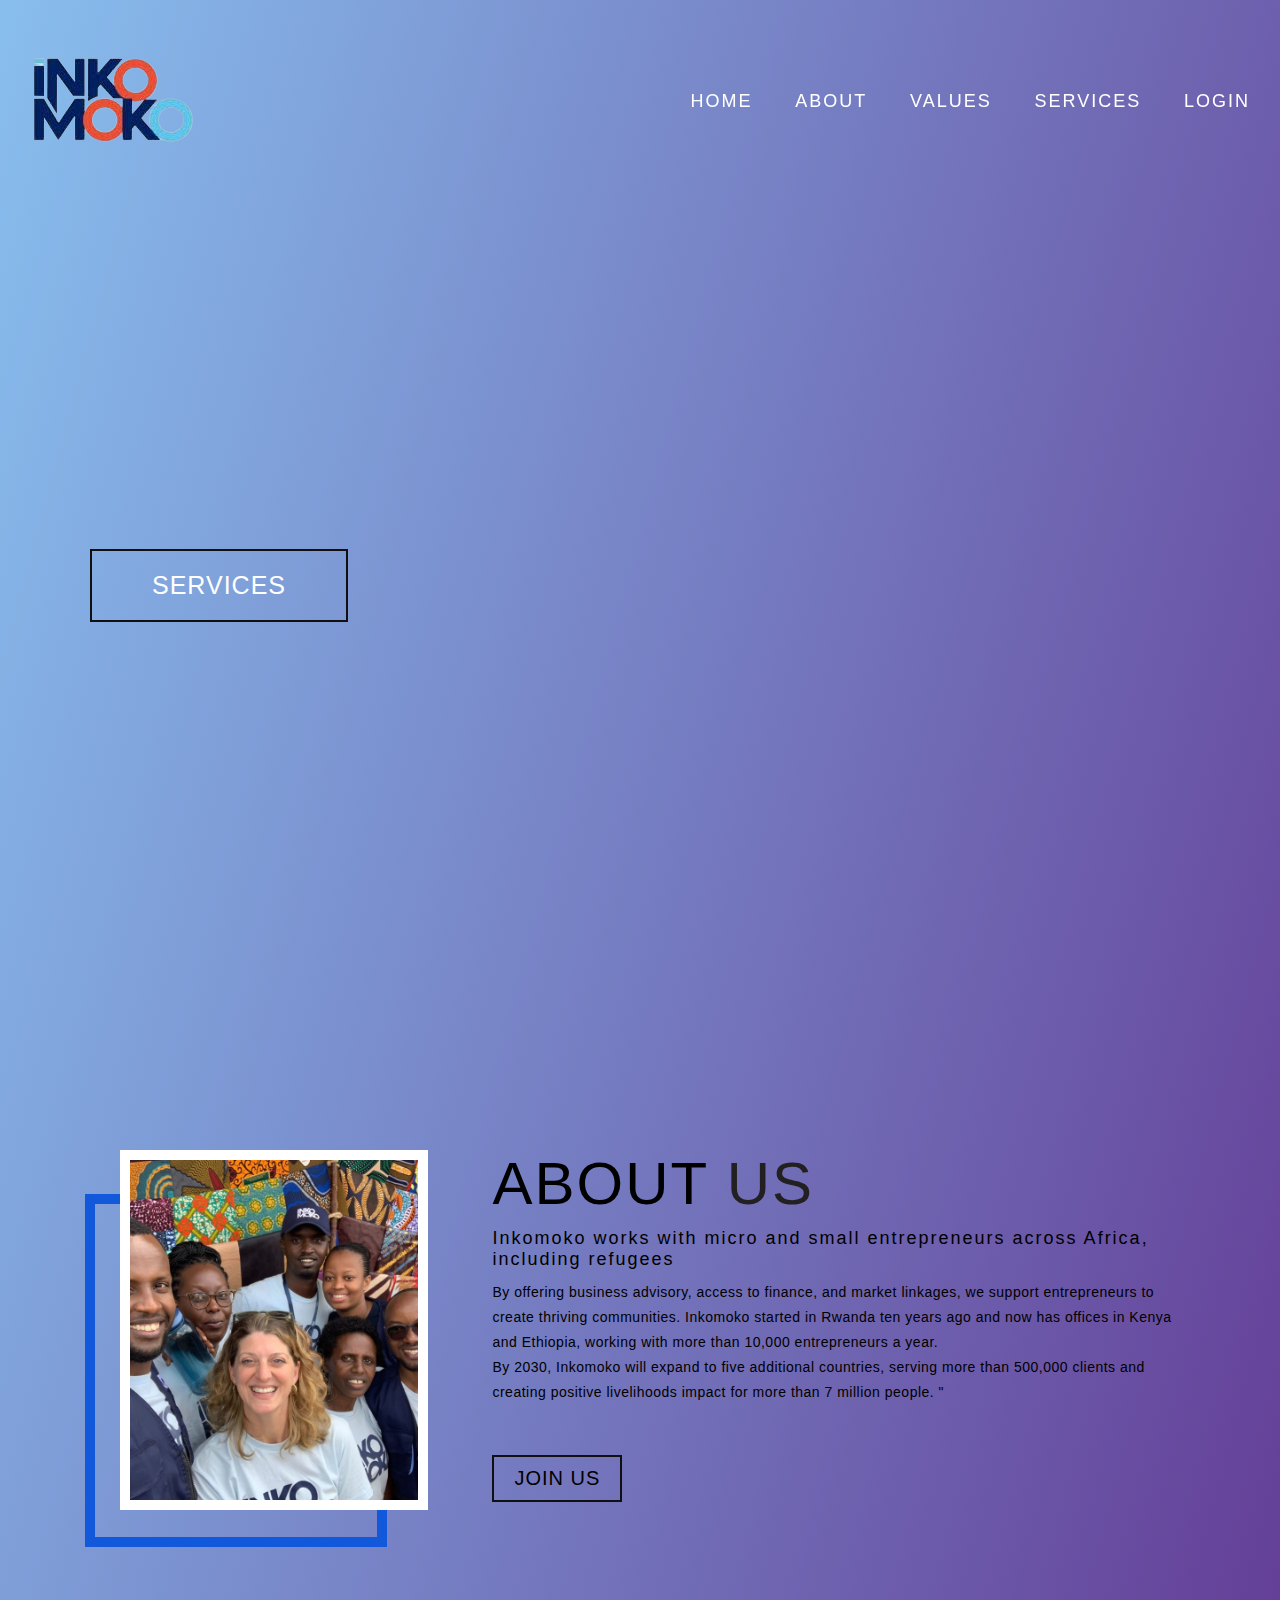
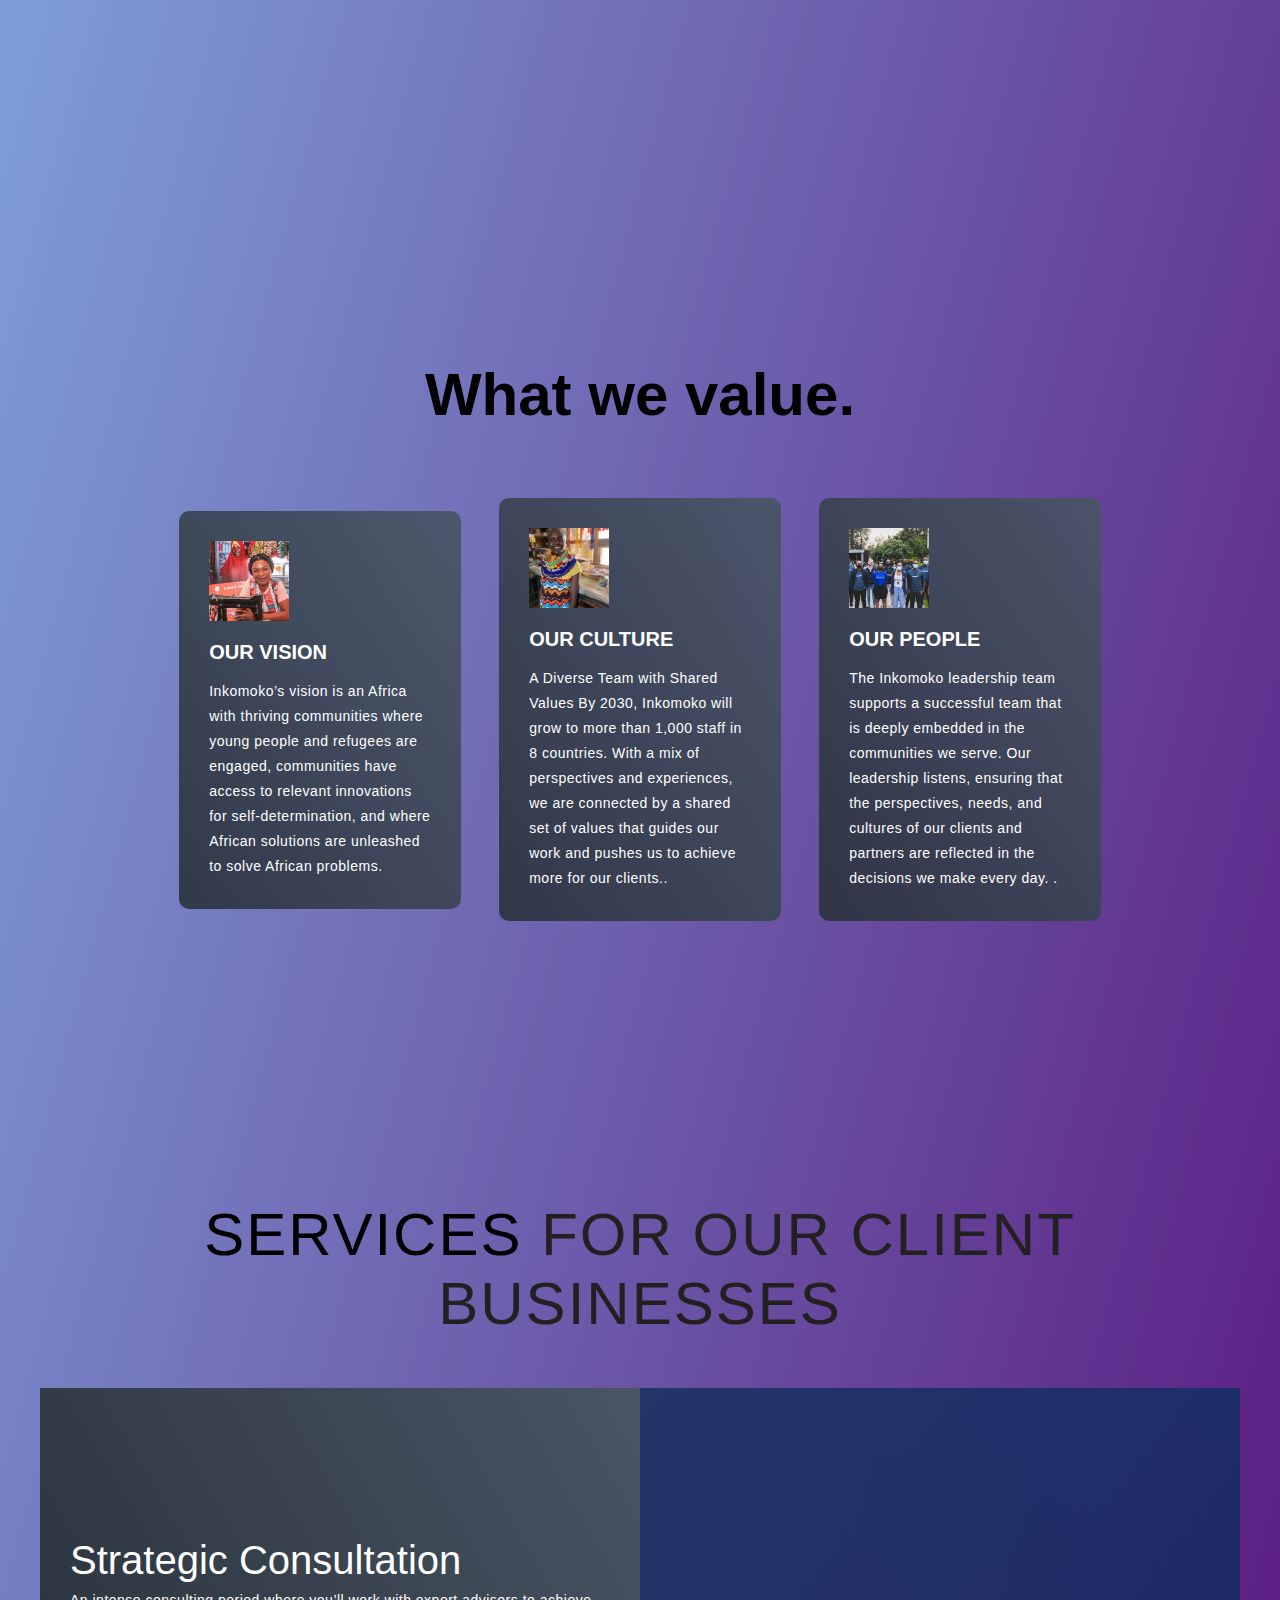
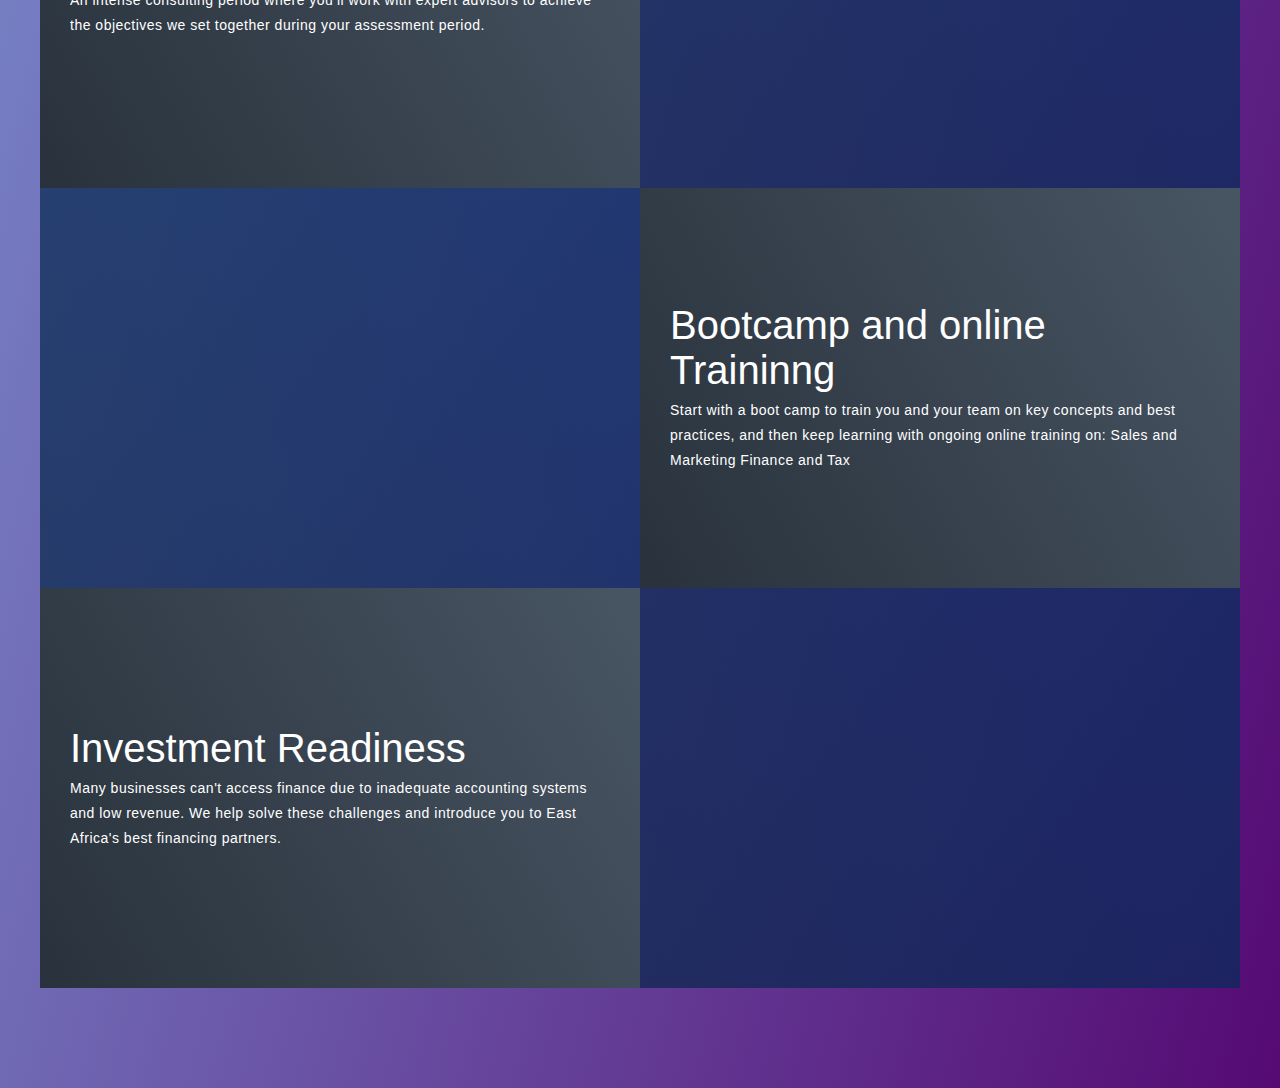
<file: index.html>
<!DOCTYPE html>
<html lang="en">

<head>
  <meta charset="UTF-8">
  <meta name="viewport" content="width=device-width, initial-scale=1.0">
  <link rel="stylesheet" href="style.css">
  <title>My Porfolio</title>
  <link rel="icon" href="./img/website.png">
  <link rel="stylesheet" href="login.css">
</head>

<body>
  <!-- Header -->
  <section id="header">
    <div class="header container">
      <div class="nav-bar">
        <div class="brand">

          <img src="images/Andrio.png">
        </div>
        <div class="nav-list">
            <div class="hamburger"><div class="bar"></div></div>
            <ul>
              <li><a href="#hero" data-after="Home">Home</a></li>
              <li><a href="#about" data-after="About">About</a></li>
              <li><a href="#services" data-after="Service">Values</a></li>
              <li><a href="#projects" data-after="Projects">Services</a></li>
              <li><a href="login.html" data-after="Login">Login</a></li>
            </ul>
          </div>
        </div>
      </div>
    </section>
    <!-- End Header -->
  
  
    <!-- Hero Section  -->
    <section id="hero">
      <div class="hero container">
        <div>
          <h1>Hello, <span></span></h1>
          <h1>welcome to <span></span></h1>
          <h1>Inkomoko<span></span></h1>
        <a href="#projects" type="button" class="cta">Services</a>
      </div>
    </div>
  </section>
  <!-- End Hero Section  -->
   <!-- About Section -->
   <section id="about">
    <div class="about container">
      <div class="col-left">
        <div class="about-img">
          <img src="images/ink.jpg" alt="img" >
        </div>
      </div>
      <div class="col-right">
        <h1 class="section-title">About <span>Us</span></h1>
        <h2> Inkomoko works with micro and small entrepreneurs across Africa, including refugees</h2> 
        <p>By offering business advisory, access to finance, and market linkages, we support entrepreneurs to create thriving communities. Inkomoko started in Rwanda ten years ago and now has offices in Kenya and Ethiopia, working with more than 10,000 entrepreneurs a year.
           <br>By 2030, Inkomoko will expand to five additional countries, serving more than 500,000 clients and creating positive livelihoods impact for more than 7 million people. 
           "</p>
       
        <a href="" class="cta">Join Us</a> 
      </div>
    </div>
  </section>
  <!-- End About Section -->

  <!-- Service Section -->
  <section id="services">
    <div class="services container">
      <div class="service-top">
        <!-- <h1 class="section-title">Serv<span>i</span>ces</h1> -->
        <h1>What we value.</h1>
      </div> <div class="service-bottom">
        <div class="service-item">
          <div class="icon"><img src="images/vision.jpg"/></div>
          <h2>Our Vision</h2>
          <p>Inkomoko’s vision is an Africa with thriving communities where young people and refugees are engaged, communities have access to relevant innovations for self-determination, and where African solutions are unleashed to solve African problems. </p>
        </div> 

        <div class="service-item">
          <div class="icon"><img src="images/turkana.jpg"/></div>
          <h2>Our Culture</h2>
          <p>A Diverse Team with Shared Values
            By 2030, Inkomoko will grow to more than 1,000 staff in 8 countries. With a mix of perspectives and experiences, we are connected by a shared set of values that guides our work and pushes us to achieve more for our clients..</p>
        </div>
        <div class="service-item">
          <div class="icon"><img src="images/Team.jpg"/></div>
          <h2>Our People</h2>
          <p>The Inkomoko leadership team supports a successful team that is deeply embedded in the communities we serve.  Our leadership listens, ensuring that the perspectives, needs, and cultures of our clients and partners are reflected  in the decisions we make every day.  .</p>
        </div>
      </div>
    </div></section>
    <!-- End Service Section -->
  
    <!-- Projects Section -->
    <section id="projects">
      <div class="projects container">
        <div class="projects-header">
          <h1 class="section-title">Services <span>for our Client businesses</span></h1>
        </div>
        <div class="all-projects">
          <div class="project-item">
            <div class="project-info">
              <h1>Strategic Consultation</h1>

              <p>An intense consulting period where you’ll work with expert advisors to achieve the objectives we set together during your assessment period.</p>
            </div>
            <div class="project-img">
            </div>
          </div> <div class="project-item">
            <div class="project-info">
              <h1>Bootcamp and online Traininng</h1>
              
              <p>Start with a boot camp to train you and your team on key concepts and best practices, and then keep learning with ongoing online training on:

                Sales and Marketing
                Finance and Tax</p>
            </div> 
           <div class="project-img">
            </div>
          </div> 
           <div class="project-item">
            <div class="project-info">
              <h1>Investment Readiness</h1>
           
              <p>Many businesses can't access finance due to inadequate accounting systems and low revenue. We help solve these challenges and introduce you to East Africa's best financing partners.</p>
            </div>
            <div class="project-img">
            
          </div>
        </div>  

        </div>
      </div>
    </div>
  </section>
  <!-- End Projects Section -->


  <script src="./app.js"></script>
</body>
</html>
</file>
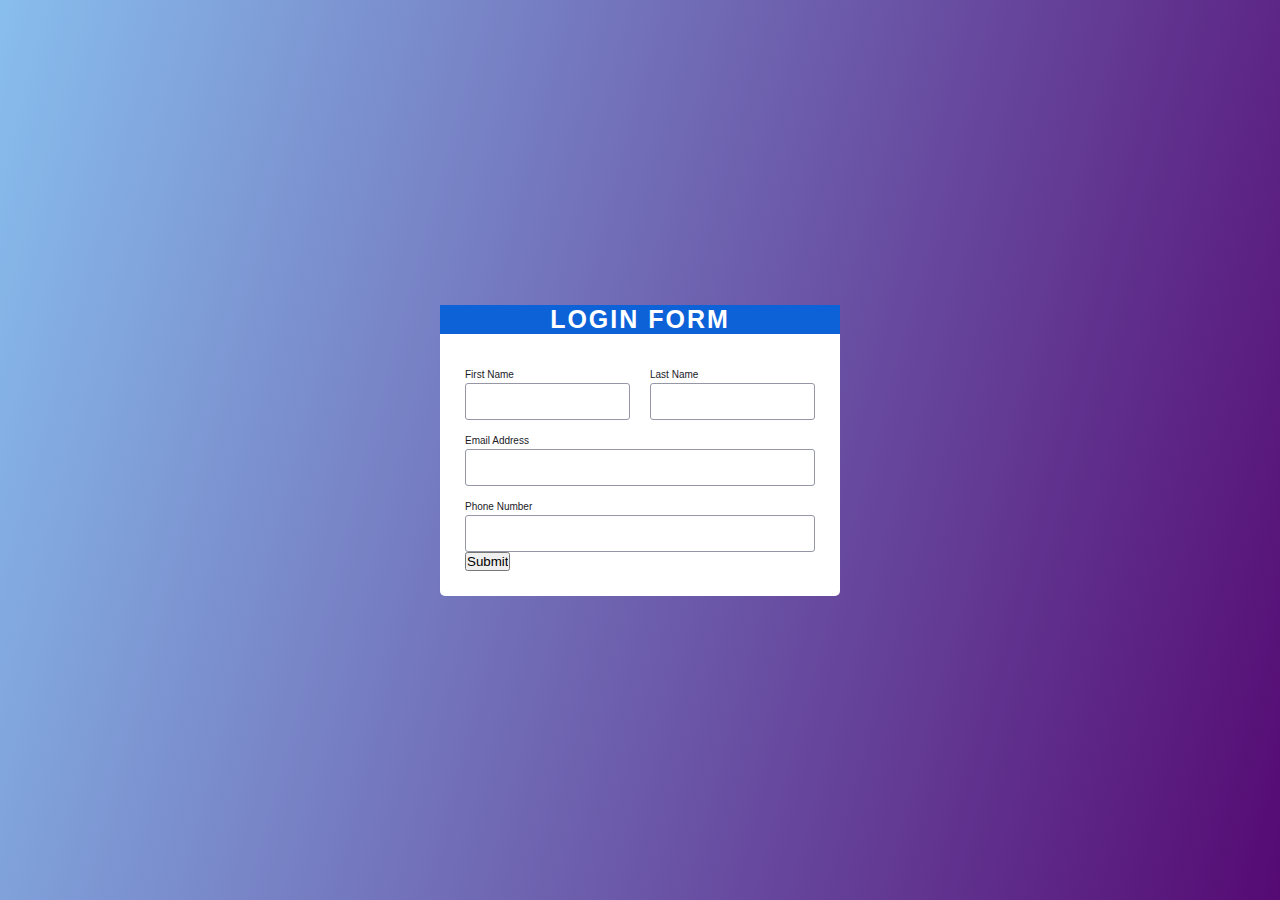
<file: login.html>
<!DOCTYPE html>
<html lang="en">
<head>
  <meta charset="UTF-8">
  <meta http-equiv="X-UA-Compatible" content="IE=edge">
  <meta name="viewport" content="width=device-width, initial-scale=1.0">
  <title>Document</title>
  <link rel="stylesheet" href="style.css">
  <link rel="stylesheet" href="login.css">
</head>
<body>
  
</body>
</html>
<div class="wrapper">

  <div class="registration_form">
 <!-- Title -->
   <div class="title">
     Login Form
   </div>
 
 <!-- Form -->
  <form>
   <div class="form_wrap">
    <div class="input_grp">
 
 <!-- Frist name input Place -->
      <div class="input_wrap">
     <label for="fname">First Name</label>
     <input type="text" id="fname">
      </div>
 
 <!-- Last Name input place -->
     <div class="input_wrap">
       <label for="lname">Last Name</label>
       <input type="text" id="lname">
     </div>
   </div>
 
 <!-- Email Id input Place -->
  <div class="input_wrap">
   <label for="email">Email Address</label>
   <input type="text" id="email">
  </div>
 

  <div class="input_wrap">
   <label for="Phone">Phone Number</label>
   <input type="text" id="country">
  </div>
 
 <!-- Gender Select box -->
 
 
  </ul>
 </div>
 
 <!-- Submit button -->
  <div class="input_wrap">
    <input type="submit" value="Submit" class="submit_btn">
  </div>
 
 </div>
 </form>
 </div>
 </div>
</file>
<file: style.css>
* {
	padding: 0;
	margin: 0;
	box-sizing: border-box;
}
html {
	font-size: 10px;
	font-family: 'Montserrat', sans-serif;
	scroll-behavior: smooth;
}
a {
	text-decoration: none;
}
.container {
	min-height: 100vh;
	width: 100%;
	display: flex;
	align-items: center;
	justify-content: center;
}
img {
	height: 100%;
	width: 100%;
	object-fit: cover;
}
p {
	color: black;
	font-size: 1.4rem;
	margin-top: 5px;
	line-height: 2.5rem;
	font-weight: 300;
	letter-spacing: .05rem;
}
.section-title {
	font-size: 4rem;
	font-weight: 300;
	color: black;
	margin-bottom: 10px;
	text-transform: uppercase;
	letter-spacing: .2rem;
	text-align: center;
}
.section-title span {
	color: rgb(34, 32, 33);
}

.cta {
	display: inline-block;
	padding: 10px 30px;
	color: white;
	background-color: transparent;
	border: 2px solid rgb(17, 15, 16);
	font-size: 2rem;
	text-transform: uppercase;
	letter-spacing: .1rem;
	margin-top: 30px;
	transition: .3s ease;
	transition-property: background-color, color;
}
.cta:hover {
	color: white;
	background-color: rgb(76, 108, 216);
}
.brand h1 {
	font-size: 3rem;
	text-transform: uppercase;
	color: white;
}
.brand h1 span {
	color: rgb(54, 40, 179);
}

/* Header section */
#header {
	position: fixed;
	z-index: 1000;
	left: 0;
	top: 0;
	width: 100vw;
	height: auto;
}#header .header {
	min-height: 8vh;
	background-color: white(178, 201, 160, 0.24);
	transition: .3s ease background-color;
}
#header .nav-bar {
	display: flex;
	align-items: center;
	justify-content: space-between;
	width: 100%;
	height: 100%;
	max-width: 1300px;
	padding: 0 10px;
}#header .nav-list ul {
	list-style: none;
	position: absolute;
	background-color: white;
	width: 100vw;
	height: 100vh;
	left: 100%;
	top: 0;
	display: flex;
	flex-direction: column;
	justify-content: center;
	align-items: center;
	z-index: 1;
	overflow-x: hidden;
	transition: .5s ease left;
}
#header .nav-list ul.active {
	left: 0%;
}#header .nav-list ul a {
	font-size: 2.5rem;
	font-weight: 500;
	letter-spacing: .2rem;
	text-decoration: none;
	color: white;
	text-transform: uppercase;
	padding: 20px;
	display: block;
}
#header .nav-list ul a::after {
	content: attr(data-after);
	position: absolute;
	top: 50%;
	left: 50%;
	transform: translate(-50%, -50%) scale(0);
	color: rgba(240, 248, 255, 0.021);
	font-size: 13rem;
	letter-spacing: 50px;
	z-index: -1;
	transition: .3s ease letter-spacing;
}#header .nav-list ul li:hover a::after {
	transform: translate(-50%, -50%) scale(1);
	letter-spacing: initial;
}
#header .nav-list ul li:hover a {
	color: rgb(43, 30, 116);
}
#header .hamburger {
	height: 60px;
	width: 60px;
	display: inline-block;
	border: 3px solid white;
	border-radius: 50%;
	position: relative;
	display: flex;
	align-items: center;
	justify-content: center;
	z-index: 100;
	cursor: pointer;
	transform: scale(.8);
	margin-right: 20px;
}#header .hamburger:after {
	position: absolute;
	content: '';
	height: 100%;
	width: 100%;
	border-radius: 50%;
	border: 3px solid white;
	animation: hamburger_puls 1s ease infinite;
}
#header .hamburger .bar {
	height: 2px;
	width: 30px;
	position: relative;
	background-color: white;
	z-index: -1;
}#header .hamburger .bar::after,
#header .hamburger .bar::before {
	content: '';
	position: absolute;
	height: 100%;
	width: 100%;
	left: 0;
	background-color: white;
	transition: .3s ease;
	transition-property: top, bottom;
}
#header .hamburger .bar::after {
	top: 8px;
}
#header .hamburger .bar::before {
	bottom: 8px;
}
#header .hamburger.active .bar::before {
	bottom: 0;
}
#header .hamburger.active .bar::after {
	top: 0;
}
/* End Header section */

/* Hero Section */
#hero {

	background-size: 100%;
	background-position: top center;
	position: relative;
	z-index: 1;
}
#hero::after {
	content: '';
	position: absolute;
	left: 0;
	top: 0;
	height: 100%;
	width: 100%;
	background-color: rgb(#550a73);
	opacity: .7;
	z-index: -1;
}#hero .hero {
	max-width: 1200px;
	margin: 0 auto;
	padding: 0 50px;
	justify-content: flex-start;
}
#hero h1 {
	display: block;
	width: fit-content;
	font-size: 4rem;
	position: relative;
	color: transparent;
	animation: text_reveal .5s ease forwards;
	animation-delay: 1s;
}
#hero h1:nth-child(1) {
	animation-delay: 1s;
}
#hero h1:nth-child(2) {
	animation-delay: 2s;
}
#hero h1:nth-child(3) {
	animation: text_reveal_name .5s ease forwards;
	animation-delay: 3s;
}
#hero h1 span {
	position: absolute;
	top: 0;
	left: 0;
	height: 100%;
	width: 0;
	background-color: rgb(64, 83, 192);
	animation: text_reveal_box 1s ease;
	animation-delay: .5s;
}
#hero h1:nth-child(1) span {
	animation-delay: .5s;
}
#hero h1:nth-child(2) span {
	animation-delay: 1.5s;
}
#hero h1:nth-child(3) span {
	animation-delay: 2.5s;
}
/* End Hero Section */

/* about me session */


#about .about {
	flex-direction: column-reverse;
	text-align: center;
	max-width: 1200px;
	margin: 0 auto;
	padding: 100px 20px;
}
#about .col-left {
	width: 250px;
	height: 360px;
}
#about .col-right {
	width: 100%;
}#about .col-right h2 {
	font-size: 1.8rem;
	font-weight: 500;
	letter-spacing: .2rem;
	margin-bottom: 10px;
}
#about .col-right p {
	margin-bottom: 20px;
}
#about .col-right .cta {
	color: black;
	margin-bottom: 50px;
	padding: 10px 20px;
	font-size: 2rem;
}
#about .col-left .about-img {
	height: 90%;
	width: 90%;
	position: relative;
	border: 10px solid white;
}#about .col-left .about-img::after {
	content: '';
	position: absolute;
	left: -33px;
	top: 19px;
	height: 90%;
	width: 90%;
	border: 7px solid rgb(71, 26, 197);
	z-index: -1;
}

/* Services Section */
#services .services {
	flex-direction: column;
	text-align: center;
	max-width: 1500px;
	margin: 0 auto;
	padding: 100px 0;
}
#services .service-top {
	max-width: 500px;
	margin: 0 auto;
}
#services .service-top h1{
font-size: 6rem;
}
#services .service-bottom {
	display: flex;
	align-items: center;
	justify-content: center;
	flex-wrap: wrap;
	margin-top: 50px;
}
#services .service-item {
	flex-basis: 80%;
	display: flex;
	align-items: flex-start;
	justify-content: center;
	flex-direction: column;
	padding: 30px;
	border-radius: 10px;
	background-image: url();
	background-size: cover;
	margin: 10px 5%;
	position: relative;
	z-index: 1;
	overflow: hidden;
}#services .service-item::after {
	content: '';
	position: absolute;
	left: 0;
	top: 0;
	height: 100%;
	width: 100%;
	background-image: linear-gradient(60deg, #29323c 0%, #485563 100%);
	opacity: .9;
	z-index: -1;
}
#services .service-bottom .icon {
	height: 80px;
	width: 80px;
	margin-bottom: 20px;
}#services .service-item h2 {
	font-size: 2rem;
	color: white;
	margin-bottom: 10px;
	text-transform: uppercase;
}


#services .service-item p {
	color: white;
	text-align: left;
}
#services .service-item h1{
	font-size: 20rem;
}
/* End Services Section */

/* Projects section */
#projects .projects {
	flex-direction: column;
	max-width: 1200px;
	margin: 0 auto;
	padding: 100px 0;
}
#projects .projects-header h1 {
	margin-bottom: 50px;
}
#projects .all-projects {
	display: flex;
	align-items: center;
	justify-content: center;
	flex-direction: column;
}
#projects .project-item {
	display: flex;
	align-items: center;
	justify-content: center;
	flex-direction: column;
	width: 80%;
	margin: 20px auto;
	overflow: hidden;
	border-radius: 10px;
}#projects .project-info {
	padding: 30px;
	flex-basis: 50%;
	height: 100%;
	display: flex;
	align-items: flex-start;
	justify-content: center;
	flex-direction: column;
	background-image: linear-gradient(60deg, #29323c 0%, #485563 100%);
	color: white;
}
#projects .project-info h1 {
	font-size: 4rem;
	font-weight: 500;
}
#projects .project-info h2 {
	font-size: 1.8rem;
	font-weight: 500;
	margin-top: 10px;
}
#projects .project-info p {
	color: white;
}
#projects .project-img {
	flex-basis: 50%;
	height: 300px;
	overflow: hidden;
	position: relative;
}
#projects .project-img:after {
	content: '';
	position: absolute;
	left: 0;
	top: 0;
	height: 100%;
	width: 100%;
	background-image: linear-gradient(60deg, #052549 0%, #042f5e 100%);
	opacity: .7;
}
#projects .project-img img {
	transition: .3s ease transform;
}#projects .project-item:hover .project-img img {
	transform: scale(1.1);
}


/* Footer */
#footer {
	background-image: linear-gradient(60deg, #f4f7fa 0%, #e7ebf0 100%);
}#footer .footer {
	min-height: 200px;
	flex-direction: column;
	padding-top: 50px;
	padding-bottom: 10px;
}
#footer h2 {
	color: white;
	font-weight: 500;
	font-size: 1.8rem;
	letter-spacing: .1rem;
	margin-top: 10px;
	margin-bottom: 10px;
}
#footer .social-icon {
	display: flex;
	margin-bottom: 30px;
}
#footer .social-item {
	height: 50px;
	width: 50px;
	margin: 0 5px;
}
#footer .social-item img {
	filter: grayscale(1);
	transition: .3s ease filter;
}#footer .social-item:hover img {
	filter: grayscale(0);
}
#footer p {
	color: white;
	font-size: 1.3rem;
}
/* End Footer */

/* Keyframes */
@keyframes hamburger_puls {
	0% {
		opacity: 1;
		transform: scale(1);
	}
	100% {
		opacity: 0;
		transform: scale(1.4);
	}
}@keyframes text_reveal_box {
	50% {
		width: 100%;
		left: 0;
	}
	100% {
		width: 0;
		left: 100%;
	}
}
@keyframes text_reveal {
	100% {
		color: white;
	}
}
@keyframes text_reveal_name {
	100% {
		color: rgb(34, 89, 209);
		font-weight: 500;
	}
}
/* End Keyframes */

/* Media Query For Tablet */
@media only screen and (min-width: 768px) {
	.cta {
		font-size: 2.5rem;
		padding: 20px 60px;
	}
	h1.section-title {
		font-size: 6rem;
	}

	/* Hero */
	#hero h1 {
		font-size: 7rem;
	}
	/* End Hero */

	/* Services Section */
	#services .service-bottom .service-item {
		flex-basis: 45%;
		margin: 2.5%;
	}/* End Services Section */

	/* Project */
	#projects .project-item {
		flex-direction: row;
	}
	#projects .project-item:nth-child(even) {
		flex-direction: row-reverse;
	}
	#projects .project-item {
		height: 400px;
		margin: 0;
		width: 100%;
		border-radius: 0;
	}
	#projects .all-projects .project-info {
		height: 100%;
	}
	#projects .all-projects .project-img {
		height: 100%;
	}
	/* End Project */

	/* About */
	#about .about {
		flex-direction: row;
	}#about .col-left {
		width: 600px;
		height: 400px;
		padding-left: 60px;
	}
	#about .about .col-left .about-img::after {
		left: -45px;
		top: 34px;
		height: 98%;
		width: 98%;
		border: 10px solid rgb(18, 88, 218);
	}
	#about .col-right {
		text-align: left;
		padding: 30px;
	}
	#about .col-right h1 {
		text-align: left;
	}
	






/* } */
/* End Media Query For Tablet */

/* Media Query For Desktop */
@media only screen and (min-width: 1200px) {
	/* header */
	#header .hamburger {
		display: none;
	}
	#header .nav-list ul {
		position: initial;
		display: block;
		height: auto;
		width: fit-content;
		background-color: transparent;
	}
	#header .nav-list ul li {
		display: inline-block;
	}
	#header .nav-list ul li a {
		font-size: 1.8rem;
	}
	#header .nav-list ul a:after {
		display: none;
	}
	/* End header */

	#services .service-bottom .service-item {
		flex-basis: 22%;
		margin: 1.5%;
	}}
}
</file>
<file: login.css>
*{
    margin: 0;
    padding: 0;
    box-sizing: border-box;
    list-style: none;
    font-family: 'Montserrat', sans-serif;
  }
  
  body{
    background: linear-gradient(
       105deg,
       #88beee ,
       #550a73
   );
  }
  
  .wrapper{
    justify-content: center;
    align-items: center;
    min-height: 100vh;
    display: flex;
  }
  
  .registration_form{
    border-radius: 5px;
    width: 400px;
    background: white;
    padding: 25px;
  }
  
  .registration_form .title{
    color: white;
    background:rgb(13, 98, 215);
    letter-spacing: 2px;
    font-weight: 700;
    text-align: center;
    font-size: 25px;
    text-transform: uppercase;
    margin-top: -25px;
    margin-left:-25px;
    margin-right:-25px;
  }
  
  .form_wrap{
    margin-top: 35px;
  }
  
  .form_wrap .input_wrap{
    margin-bottom: 15px;
  }
  
  .form_wrap .input_wrap:last-child{
    margin-bottom: 0;
  }
  
  .form_wrap .input_wrap label{
    margin-bottom: 3px;
    color: #1a1a1f;
    display: block;
  }
  
  .form_wrap .input_grp{
    display: flex;
    justify-content: space-between;
  }
  
  .form_wrap .input_grp  input[type="text"]{
    width: 165px;
  }
  
  .form_wrap  input[type="text"]{
    width: 100%;
    padding: 10px;
    outline: none;
    border-radius: 3px;
    border: 1.3px solid #9597a6;
  }
  
  .form_wrap  input[type="text"]:focus{
    border-color: #063abd;
  }
  
  .form_wrap ul{
    padding: 8px 10px;
    border-radius: 20px;
    display: flex;
    justify-content: center;
    border:1px solid rgb(115, 185, 235);
    width:70%;
    background: rgb(206, 238, 242);
    margin-left: 15%;
  }
  
  .form_wrap ul li:first-child{
    margin-right: 15px;
  }
  
  .form_wrap ul .radio_wrap{
    position: relative;
    margin-bottom: 0;
  }
  
  .form_wrap ul .radio_wrap .input_radio{
    position: absolute;
    top: 0;
    right: 0;
    opacity: 0;
  }
  
  .form_wrap ul .radio_wrap span{
    display: inline-block;
    font-size: 17px;
    padding: 3px 15px;
    border-radius: 15px;
    color: #101749;
  }
  
  .form_wrap .input_radio:checked ~ span{
    background: #105ce2;
    color:white;
  }
  
  /* Submit Button */
  .form_wrap .submit_btn{
    font-size:17px;
    border-radius: 3px;
    text-transform: uppercase;
    letter-spacing: 2px;
    cursor: pointer;
    width: 100%;
    background: #0d6ad7;
    padding: 10px;
    border: 0;
    color:white;
  }
  
  /* Button Hover effect */
  .form_wrap .submit_btn:hover{
    background: #051c94;
  }
</file>
